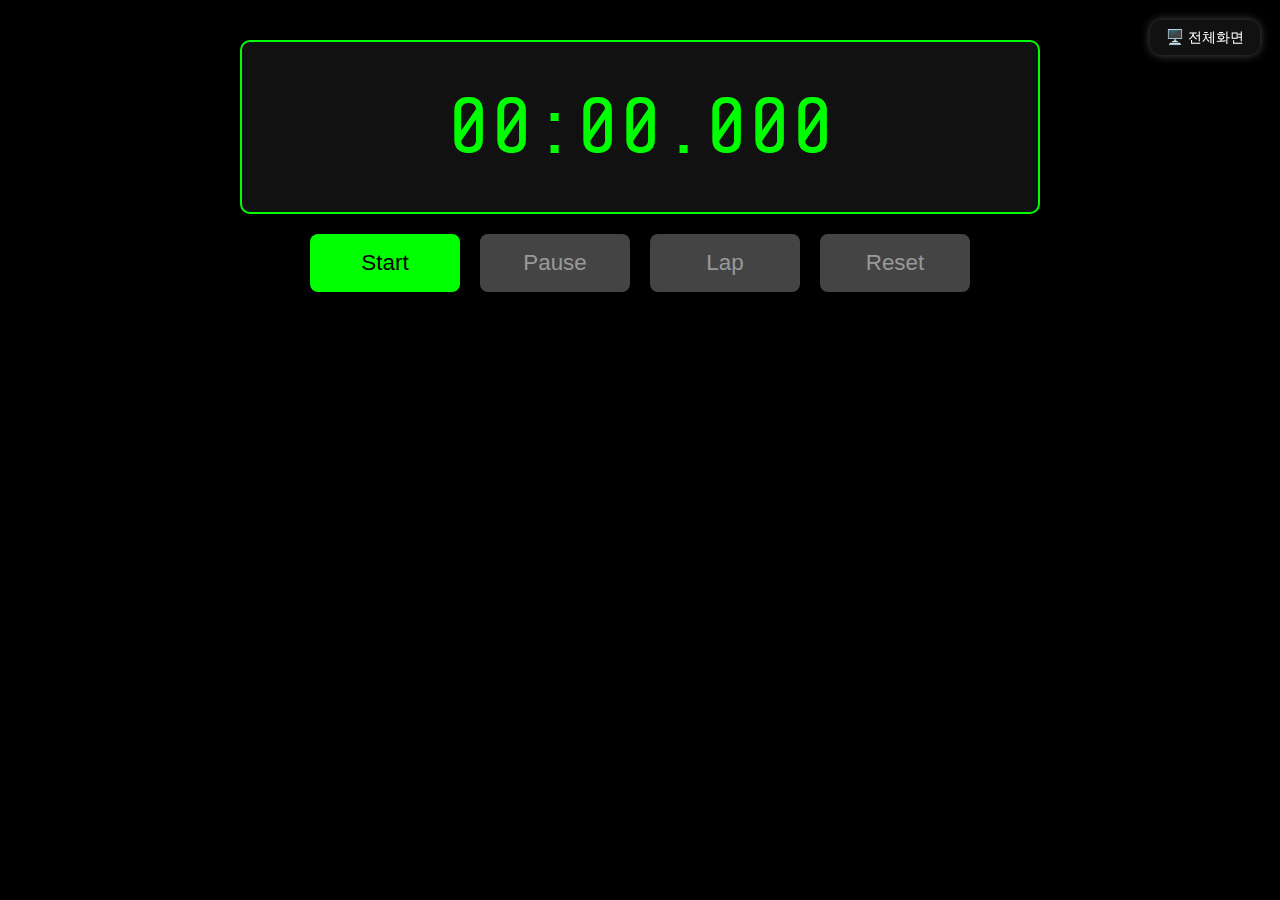
<file: index.html>
<!DOCTYPE html>
<html lang="ko">
<head>
    <meta charset="UTF-8">
    <meta name="viewport" content="width=device-width, initial-scale=1.0">
    <title>Stopwatch</title>
    <link href="https://fonts.googleapis.com/css2?family=Share+Tech+Mono&display=swap" rel="stylesheet">
    <link rel="stylesheet" href="styles.css">
</head>
<body>
    <button id="fullscreen-btn" class="fullscreen-btn">🖥️ 전체화면</button>

    <div class="stopwatch" id="time">00:00.000</div>
    <div class="buttons">
        <button id="startBtn">Start</button>
        <button id="pauseBtn" disabled>Pause</button>
        <button id="lapBtn" disabled>Lap</button>
        <button id="resetBtn" disabled>Reset</button>
    </div>
    <div class="lap-list" id="laps"></div>

    <script src="scripts.js"></script>
</body>
</html>
</file>
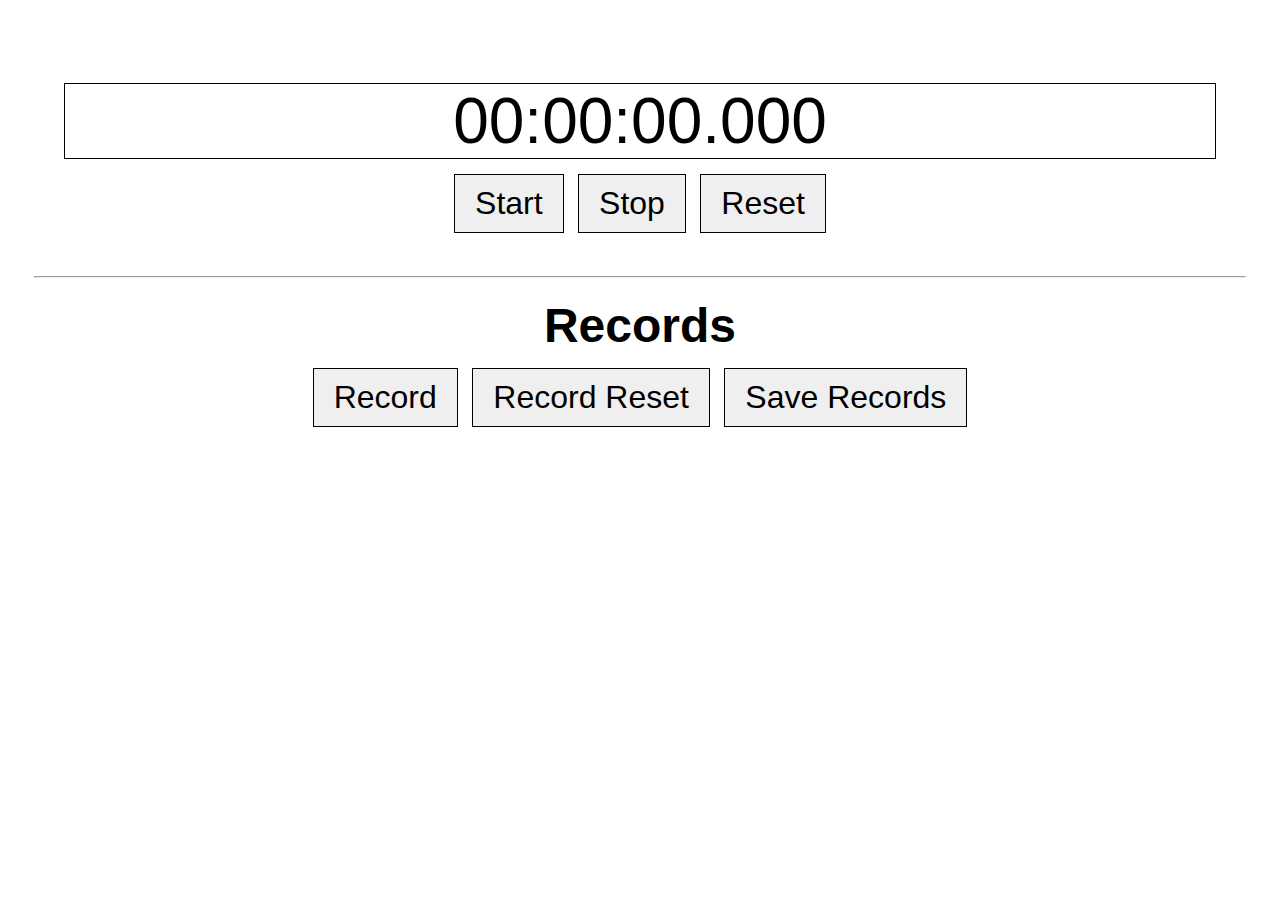
<file: stopwatch_v1/index.html>
<!DOCTYPE html>
<html lang="ko">
<head>
    <meta charset="UTF-8">
    <meta name="viewport" content="width=device-width, initial-scale=1.0">
    <title>StopWatch</title>
    <link rel="stylesheet" href="styles.css">
</head>
<body>
    <main>
        <div id="stopwatch">
            <div id="timer">00:00:00.000</div>
            <button id="start-button">Start</button>
            <button id="stop-button">Stop</button>
            <button id="reset-button">Reset</button>
        </div>
        <br />
        <hr />
        <div id="records">
            <p>Records</p>
            <button id="record-button">Record</button>
            <button id="record-reset-button">Record Reset</button>
            <button id="record-save-button">Save Records</button>
            <div id="record-list"></div>
        </div>
    </main>

    <script src="script.js"></script>
</body>
</html>
</file>
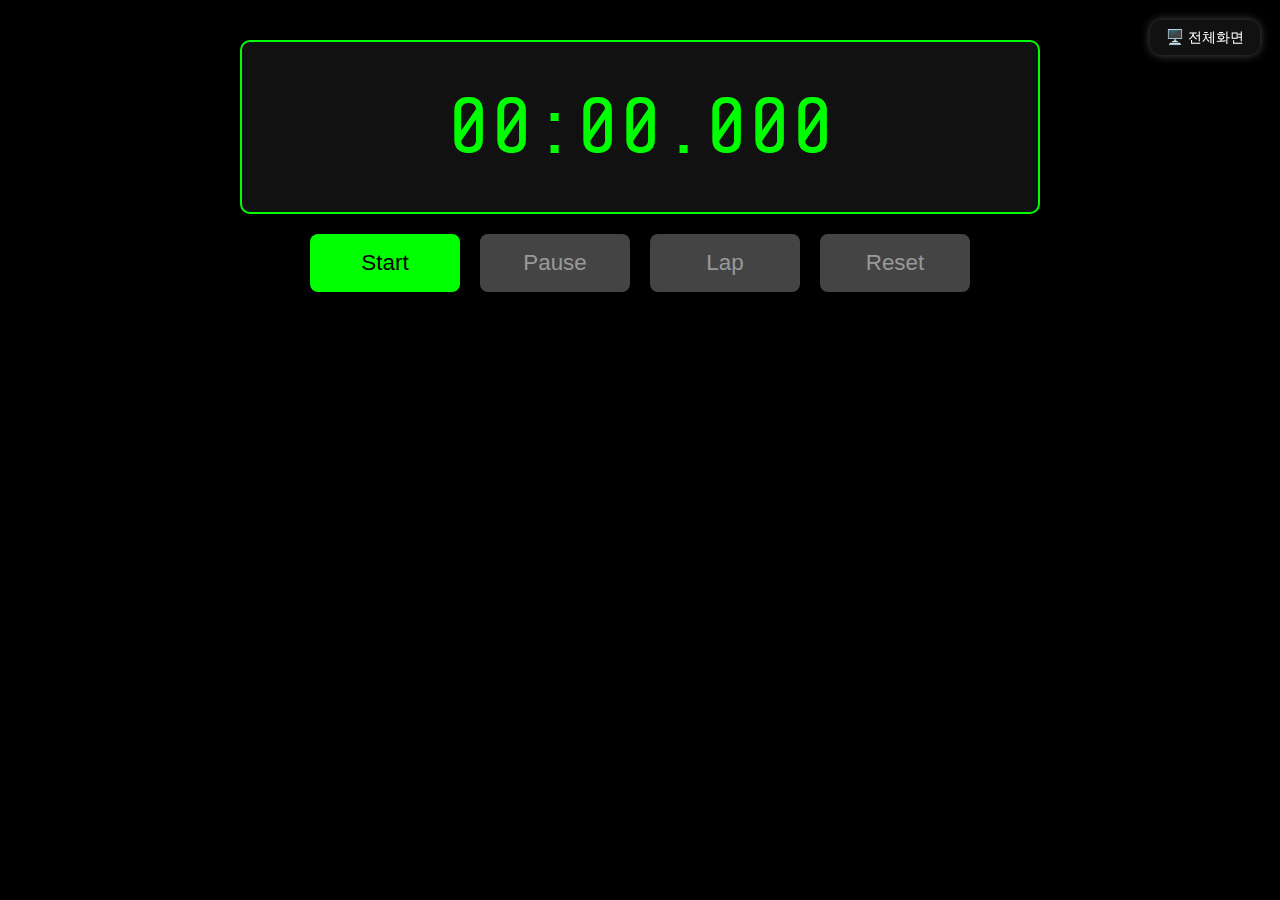
<file: stopwatch_v2/index.html>
<!DOCTYPE html>
<html lang="ko">
<head>
    <meta charset="UTF-8">
    <meta name="viewport" content="width=device-width, initial-scale=1.0">
    <title>Stopwatch(v2)</title>
    <link href="https://fonts.googleapis.com/css2?family=Share+Tech+Mono&display=swap" rel="stylesheet">
    <link rel="stylesheet" href="styles.css">
</head>
<body>
    <button id="fullscreen-btn" class="fullscreen-btn">🖥️ 전체화면</button>

    <div class="stopwatch" id="time">00:00.000</div>
    <div class="buttons">
        <button id="startBtn">Start</button>
        <button id="pauseBtn" disabled>Pause</button>
        <button id="lapBtn" disabled>Lap</button>
        <button id="resetBtn" disabled>Reset</button>
    </div>
    <div class="lap-list" id="laps"></div>

    <script src="scripts.js"></script>
</body>
</html>
</file>
<file: styles.css>
* {
    box-sizing: border-box;
}

body {
    font-family: 'Share Tech Mono', monospace;
    margin: 0;
    padding: 20px;
    background-color: #000;
    color: #0f0;
    display: flex;
    flex-direction: column;
    align-items: center;
}

.stopwatch {
    font-size: 3rem;
    background: #111;
    padding: 20px 40px;
    border: 2px solid #0f0;
    border-radius: 10px;
    margin-bottom: 20px;
    width: 100%;
    max-width: 400px;
    text-align: center;
}

.buttons {
    display: flex;
    flex-wrap: wrap;
    justify-content: center;
    gap: 10px;
    margin-bottom: 20px;
    width: 100%;
    max-width: 400px;
}

.buttons button {
    background: #0f0;
    color: #000;
    font-size: 1rem;
    padding: 10px 20px;
    border: none;
    border-radius: 8px;
    flex: 1 0 40%;
    min-width: 100px;
    max-width: 150px;
}

.buttons button:disabled {
    background: #444;
    color: #999;
}

.lap-list {
    width: 100%;
    max-width: 400px;
}

.lap-item {
    display: flex;
    justify-content: space-between;
    padding: 8px;
    border-bottom: 1px solid #0f0;
    font-size: 1rem;
}

/* 전체보기 버튼 */
.fullscreen-btn {
    position: fixed;
    top: 20px;
    right: 20px;
    padding: 8px 16px;
    background-color: #111;
    color: #fff;
    border: none;
    border-radius: 12px;
    font-size: 0.9rem;
    cursor: pointer;
    z-index: 100;
    box-shadow: 0 0 10px rgba(255, 255, 255, 0.3);
}

/* 태블릿 (768px 이상) */
@media (min-width: 768px) {
    .stopwatch {
        font-size: 4rem;
        padding: 30px 60px;
        max-width: 600px;
    }

    .buttons {
        max-width: 600px;
        gap: 15px;
    }

    .buttons button {
        font-size: 1.2rem;
        padding: 12px 24px;
    }

    .lap-list {
        max-width: 600px;
    }

    .lap-item {
        font-size: 1.1rem;
        padding: 10px;
    }
}

/* 데스크탑 (1024px 이상) */
@media (min-width: 1024px) {
    body {
        padding: 40px;
    }

    .stopwatch {
        font-size: 5rem;
        padding: 40px 80px;
        max-width: 800px;
    }

    .buttons {
        max-width: 800px;
        gap: 20px;
    }

    .buttons button {
        font-size: 1.4rem;
        padding: 16px 32px;
    }

    .lap-list {
        max-width: 800px;
    }

    .lap-item {
        font-size: 1.2rem;
        padding: 12px;
    }
}
</file>
<file: stopwatch_v1/styles.css>
* {
    margin: 0;
    padding: 0;
    text-decoration: none;
    list-style: none;
}
body {
    display: flex;
    flex-direction: column;
    justify-content: center;
    align-items: center;
    height: 90vh;
    margin: 50px;
    font-family: Arial, sans-serif;
    text-align: center;
}
#stopwatch{
    box-sizing: border-box;
    margin: 10px;
    padding: 10px;
    position: static;
}
#timer {
    box-sizing: border-box;
    margin: 10px;
    width: 90vw;
    border: 1px solid black;
    font-size: 4rem;
}
button {
    box-sizing: border-box;
    margin: 5px;
    padding: 10px 20px;
    border: 1px solid black;
    font-size: 2rem;
    cursor: pointer;
}
#records {
    text-align: center;
    margin-top: 20px;
    margin-bottom: 20px;
    height: 60vh;
}
#records p {
    margin-top: 10px;
    margin-bottom: 10px;
    font-size: 3rem;
    font-weight: bold;
}
#records button {
    margin-bottom: 10px;
}
.record-date {
    margin-top: 10px;
    margin-bottom: 10px;
    max-height: 40vh;
    font-size: 1rem;
    font-weight: bold;
    overflow-y: scroll;
}
table {
    width: 80vw;
    margin: 0 auto;
    border-collapse: collapse;
    overflow-y: hidden;
}
th, td {
    border: 1px solid black;
    padding: 8px;
    text-align: center;
}
th {
    background-color: #f2f2f2;
}
</file>
<file: stopwatch_v2/styles.css>
* {
    box-sizing: border-box;
}

body {
    font-family: 'Share Tech Mono', monospace;
    margin: 0;
    padding: 20px;
    background-color: #000;
    color: #0f0;
    display: flex;
    flex-direction: column;
    align-items: center;
}

.stopwatch {
    font-size: 3rem;
    background: #111;
    padding: 20px 40px;
    border: 2px solid #0f0;
    border-radius: 10px;
    margin-bottom: 20px;
    width: 100%;
    max-width: 400px;
    text-align: center;
}

.buttons {
    display: flex;
    flex-wrap: wrap;
    justify-content: center;
    gap: 10px;
    margin-bottom: 20px;
    width: 100%;
    max-width: 400px;
}

.buttons button {
    background: #0f0;
    color: #000;
    font-size: 1rem;
    padding: 10px 20px;
    border: none;
    border-radius: 8px;
    flex: 1 0 40%;
    min-width: 100px;
    max-width: 150px;
}

.buttons button:disabled {
    background: #444;
    color: #999;
}

.lap-list {
    width: 100%;
    max-width: 400px;
}

.lap-item {
    display: flex;
    justify-content: space-between;
    padding: 8px;
    border-bottom: 1px solid #0f0;
    font-size: 1rem;
}

/* 전체보기 버튼 */
.fullscreen-btn {
    position: fixed;
    top: 20px;
    right: 20px;
    padding: 8px 16px;
    background-color: #111;
    color: #fff;
    border: none;
    border-radius: 12px;
    font-size: 0.9rem;
    cursor: pointer;
    z-index: 100;
    box-shadow: 0 0 10px rgba(255, 255, 255, 0.3);
}

/* 태블릿 (768px 이상) */
@media (min-width: 768px) {
    .stopwatch {
        font-size: 4rem;
        padding: 30px 60px;
        max-width: 600px;
    }

    .buttons {
        max-width: 600px;
        gap: 15px;
    }

    .buttons button {
        font-size: 1.2rem;
        padding: 12px 24px;
    }

    .lap-list {
        max-width: 600px;
    }

    .lap-item {
        font-size: 1.1rem;
        padding: 10px;
    }
}

/* 데스크탑 (1024px 이상) */
@media (min-width: 1024px) {
    body {
        padding: 40px;
    }

    .stopwatch {
        font-size: 5rem;
        padding: 40px 80px;
        max-width: 800px;
    }

    .buttons {
        max-width: 800px;
        gap: 20px;
    }

    .buttons button {
        font-size: 1.4rem;
        padding: 16px 32px;
    }

    .lap-list {
        max-width: 800px;
    }

    .lap-item {
        font-size: 1.2rem;
        padding: 12px;
    }
}
</file>
